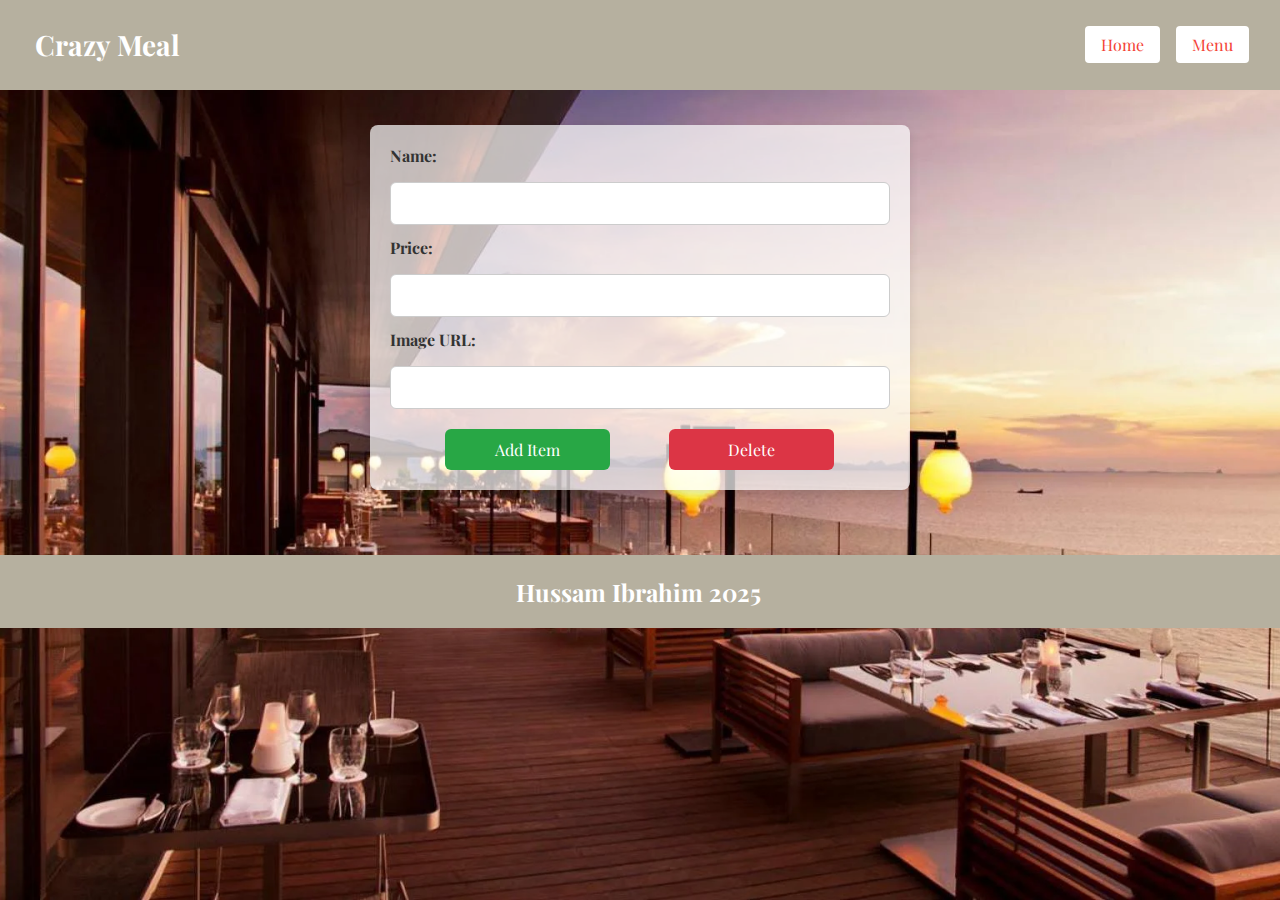
<file: index.html>
<!DOCTYPE html>
<html lang="en">
<head>
    <meta charset="UTF-8">
    <meta name="viewport" content="width=device-width, initial-scale=1.0">
    <title>Crazy Meal</title>
    <link rel="stylesheet" href="css/style.css">
    <link rel="preconnect" href="https://fonts.googleapis.com">
<link rel="preconnect" href="https://fonts.gstatic.com" crossorigin>
<link href="https://fonts.googleapis.com/css2?family=Playfair+Display:ital,wght@0,400..900;1,400..900&family=Redressed&display=swap" rel="stylesheet">
</head>
<body>
    <div class="worksp">
        <header>
            <h1 id="logo">Crazy Meal</h1>
            <div id="button">
                <a id="home" href="index.html"><button>Home</button></a>
                <a id="menu" href="menu.html"><button>Menu</button></a>
            </div>
        </header>

        
        <form id="addOrder">
            <div class="input">
                <label for="name">Name:</label>
                <input type="text" id="name">

                <label for="price">Price:</label>
                <input type="text" id="price"> 

                <label for="image">Image URL:</label>
                <input type="url" id="image">
            </div>
            <div class="button">
                <button type="submit" id="submit">Add Item</button>
                <button type="button" id="delete">Delete</button> 
            </div>
        </form>

        <ul id="listItem"></ul>
    </div>

    <footer>
        <h2 id="text">Hussam Ibrahim 2025</h2>
    </footer>

    <script src="js/app.js"></script>
</body>
</html>
</file>
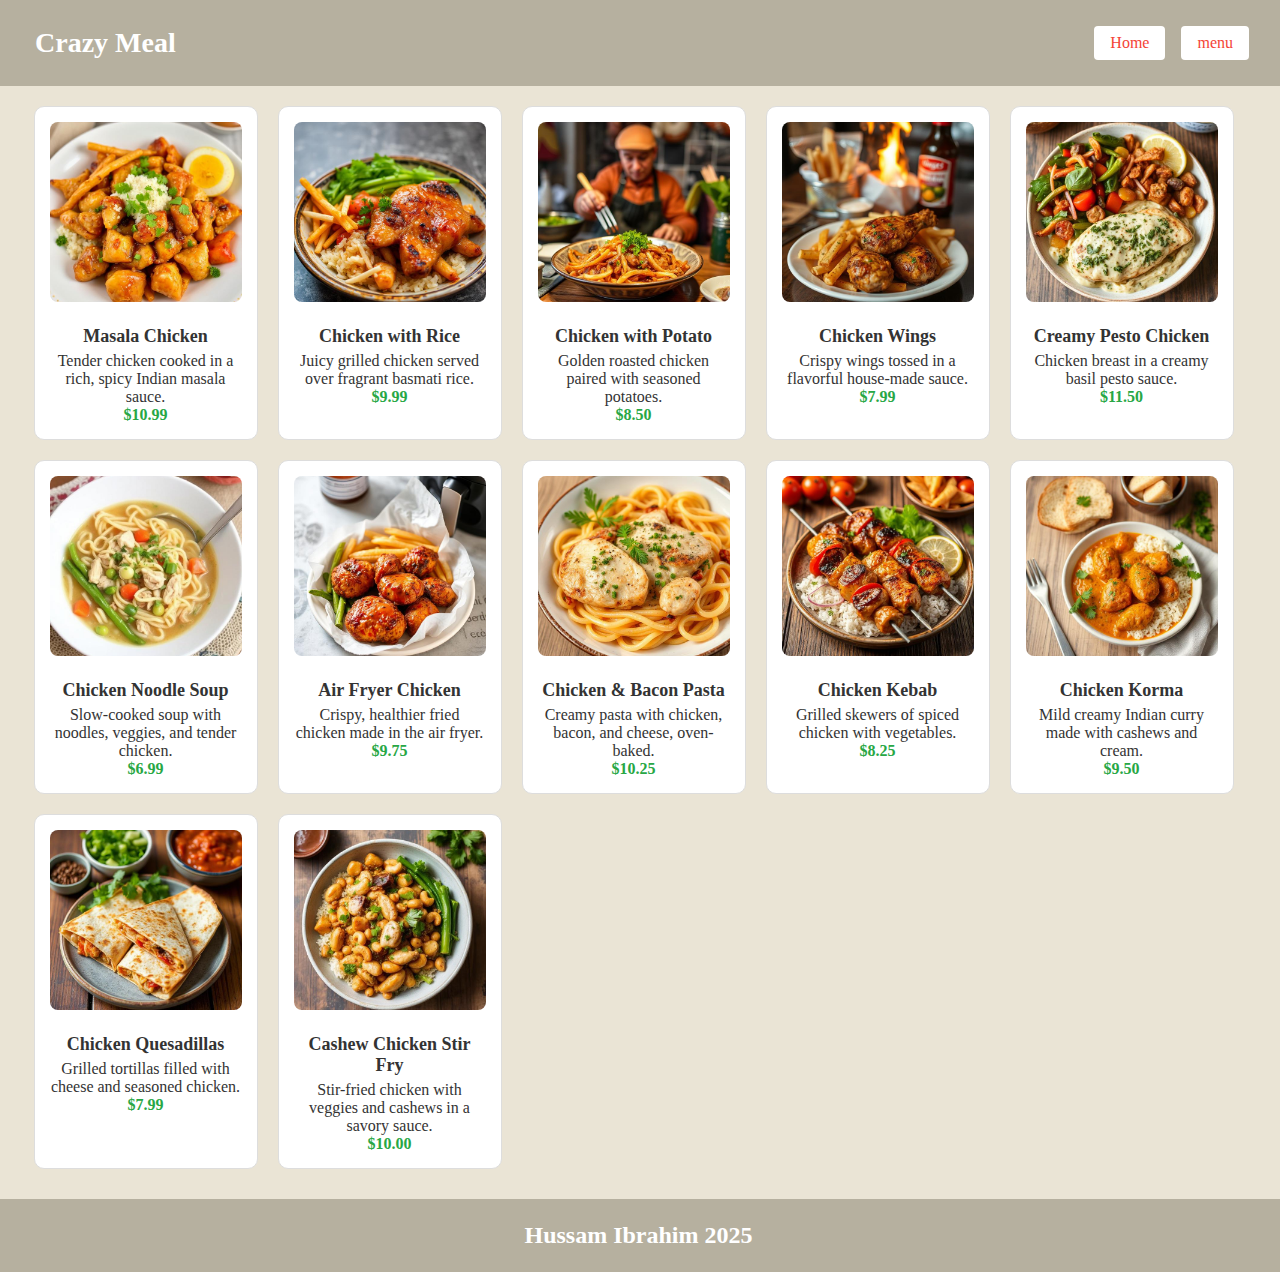
<file: menu.html>
<!DOCTYPE html>
<html lang="en">
<head>
  <meta charset="UTF-8" />
  <meta name="viewport" content="width=device-width, initial-scale=1.0"/>
  <title>Crazy Meal Menu</title>
  <link rel="stylesheet" href="css/style.css" />
</head>
<body>
  <header>
    <h1 id="logo">Crazy Meal</h1>
    <div id="button">
    <a id="home" href="index.html"><button>Home</button></a>
    <a id="menu" href="menu.html"><button>menu</button></a></div>
    </header>

   <div class="menu">

  <main class="menu-grid">

    <div class="menu-item">
      <img src="images/Cluck cluck.jpg" alt="Masala Chicken">
      <h2>Masala Chicken</h2>
      <p class="description">Tender chicken cooked in a rich, spicy Indian masala sauce.</p>
      <p class="price">$10.99</p>
    </div>

    <div class="menu-item">
      <img src="images/chichen with rize.jpg" alt="Chicken with Rice">
      <h2>Chicken with Rice</h2>
      <p class="description">Juicy grilled chicken served over fragrant basmati rice.</p>
      <p class="price">$9.99</p>
    </div>

    <div class="menu-item">
      <img src="images/chichen with potato.jpg" alt="Chicken with Potato">
      <h2>Chicken with Potato</h2>
      <p class="description">Golden roasted chicken paired with seasoned potatoes.</p>
      <p class="price">$8.50</p>
    </div>

    <div class="menu-item">
      <img src="images/wings.jpg" alt="Chicken Wings">
      <h2>Chicken Wings</h2>
      <p class="description">Crispy wings tossed in a flavorful house-made sauce.</p>
      <p class="price">$7.99</p>
    </div>

    <div class="menu-item">
      <img src="images/Creamy Pesto Chicken.jpg" alt="Creamy Pesto Chicken">
      <h2>Creamy Pesto Chicken</h2>
      <p class="description">Chicken breast in a creamy basil pesto sauce.</p>
      <p class="price">$11.50</p>
    </div>

    <div class="menu-item">
      <img src="images/Slow Cooker Chicken Noodle Soup.jpg" alt="Chicken Noodle Soup">
      <h2>Chicken Noodle Soup</h2>
      <p class="description">Slow-cooked soup with noodles, veggies, and tender chicken.</p>
      <p class="price">$6.99</p>
    </div>

    <div class="menu-item">
      <img src="images/air fiyer.jpg" alt="Air Fryer Chicken">
      <h2>Air Fryer Chicken</h2>
      <p class="description">Crispy, healthier fried chicken made in the air fryer.</p>
      <p class="price">$9.75</p>
    </div>

    <div class="menu-item">
      <img src="images/chicken with pasta2.jpeg" alt="Chicken Bacon Pasta Bake">
      <h2>Chicken & Bacon Pasta</h2>
      <p class="description">Creamy pasta with chicken, bacon, and cheese, oven-baked.</p>
      <p class="price">$10.25</p>
    </div>

    <div class="menu-item">
      <img src="images/chicken kebab.jpg" alt="Chicken Kebab">
      <h2>Chicken Kebab</h2>
      <p class="description">Grilled skewers of spiced chicken with vegetables.</p>
      <p class="price">$8.25</p>
    </div>

    <div class="menu-item">
      <img src="images/checken korma.jpg" alt="Chicken Korma">
      <h2>Chicken Korma</h2>
      <p class="description">Mild creamy Indian curry made with cashews and cream.</p>
      <p class="price">$9.50</p>
    </div>

    <div class="menu-item">
      <img src="images/Chicken Quesadillas.jpg" alt="Chicken Quesadillas">
      <h2>Chicken Quesadillas</h2>
      <p class="description">Grilled tortillas filled with cheese and seasoned chicken.</p>
      <p class="price">$7.99</p>
    </div>

    <div class="menu-item">
      <img src="images/Cashew Chicken Stir Fry.jpg" alt="Cashew Chicken Stir Fry">
      <h2>Cashew Chicken Stir Fry</h2>
      <p class="description">Stir-fried chicken with veggies and cashews in a savory sauce.</p>
      <p class="price">$10.00</p>
    </div>

  </main>

</div>


  <footer>
    <h2 id="text"> Hussam Ibrahim 2025</h2>
  </footer>
</body>
</html>
</file>
<file: css/style.css>
* {
  margin: 0;
  padding: 0;
font-family: 'Playfair Display', serif;
}




header {
    display: flex
;
    justify-content: space-between;
    align-items: center;
    padding: 27px 36px;
    background-color: #B6B09F;
    color: white;
    margin: -21px -25px -1px -21px
}

#logo {
  margin: 0;
  font-size: 28px;
}

#button {
  display: flex;
  gap: 1rem;
}

#button button {
  background-color: white;
  color: #f44336;
  border: none;
  padding: 8px 16px;
  font-size: 16px;
  border-radius: 4px;
  cursor: pointer;
  
}

#button button:hover {
  background-color: #ffe6e6;
}

.menu {
      padding: 20px 0px 32px 0px;
    background-color: #EAE4D5;
    margin: 0px -24px -37px -37px;
}

 .menu-grid {
  display: grid;
  grid-template-columns: repeat(auto-fit, minmax(220px, 1fr));
  gap: 20px;
  max-width: 1200px;
  margin: 0 auto;
}

.menu-item {
  background-color: #ffffff;
  border: 1px solid #ddd;
  border-radius: 10px;
  text-align: center;
  padding: 15px;
  transition: transform 0.3s ease, box-shadow 0.3s ease;
}

.menu-item:hover {
  transform: translateY(-5px);
  box-shadow: 0 5px 15px rgba(0,0,0,0.1);
}

.menu-item img {
  width: 100%;
  height: 180px;
  object-fit: cover;
  border-radius: 8px;
  margin-bottom: 10px;
}

.menu-item h2 {
  font-size: 18px;
  margin: 10px 0 5px;
  color: #333;
}

.price {
  font-size: 16px;
  color: #28a745;
  font-weight: bold;
} 
footer{
display: flex
;
    background: #B6B09F;
    height: 73px;
    text-align: center;
    justify-content: center;
    margin: 35px -23px -59px -26px;
    color: #fff;
}


body {
    background-color: #EAE4D5;
    color: #333;
    padding: 20px;
    background-color: #EAE4D5;
    background-image: url("../images/wp.webp");
    background-size: cover;
    background-position: center;
    background-repeat: no-repeat;
    background-attachment: fixed;
}

#addOrder {
    background-color: rgba(255, 255, 255, 0.7);
    /* background: #F2F2F2; */
    padding: 20px;
    border-radius: 8px;
    box-shadow: 0 4px 10px rgba(0, 0, 0, 0.1);
    max-width: 500px;
    margin: 36px auto 30px;
}

#addOrder .input {
    display: flex;
    flex-direction: column;
    gap: 12px;
    margin-bottom: 20px;
}

#addOrder label {
    font-weight: bold;
    margin-bottom: 4px;
}

#addOrder input {
    padding: 10px;
    border: 1px solid #ccc;
    border-radius: 6px;
    font-size: 1rem;
    outline: none;
    transition: border-color 0.3s;
}

#addOrder input:focus {
    border-color: #007bff;
}

 Button Group 
#addOrder .button {
    display: flex;
    gap: 10px;
    justify-content: center;
    
}

#addOrder button {
    flex: 1;
    padding: 10px;
    font-size: 1rem;
    border: none;
    border-radius: 6px;
    cursor: pointer;
    transition: background-color 0.3s ease;
        margin: 0px 0px 0px 55px;
    width: 165px;
}

#submit {
    background-color: #28a745;
    color: #fff;
    
}

#submit:hover {
    background-color: #218838;
}

#delete {
    background-color: #dc3545;
    color: #fff;
}

#delete:hover {
    background-color: #c82333;
}

#listItem {
    display: flex;
    flex-direction: column;
    gap: 20px;
    max-width: 700px;
    margin: 0 auto;
    padding: 0;
    list-style: none;
}

#listItem li {
    display: flex;
    /* background-color: #F2F2F2; */
        background-color: rgba(255, 255, 255, 0.7);

    border-radius: 10px;
    box-shadow: 0 6px 15px rgba(0, 0, 0, 0.05);
    overflow: hidden;
    transition: transform 0.2s ease;
}

#listItem li:hover {
    transform: translateY(-3px);
}

#listItem img {
    width: 150px;
    height: 100%;
    object-fit: cover;
    flex-shrink: 0;
}

.list-content {
    padding: 15px 20px;
    display: flex;
    flex-direction: column;
    justify-content: center;
}

.list-content h3 {
    font-size: 1.2rem;
    margin-bottom: 5px;
    color: #333;
}

.list-content p {
    font-size: 1rem;
    color: #666;
}

#text{
    display: flex;
    justify-content: center;
    align-items: center;
}
</file>
